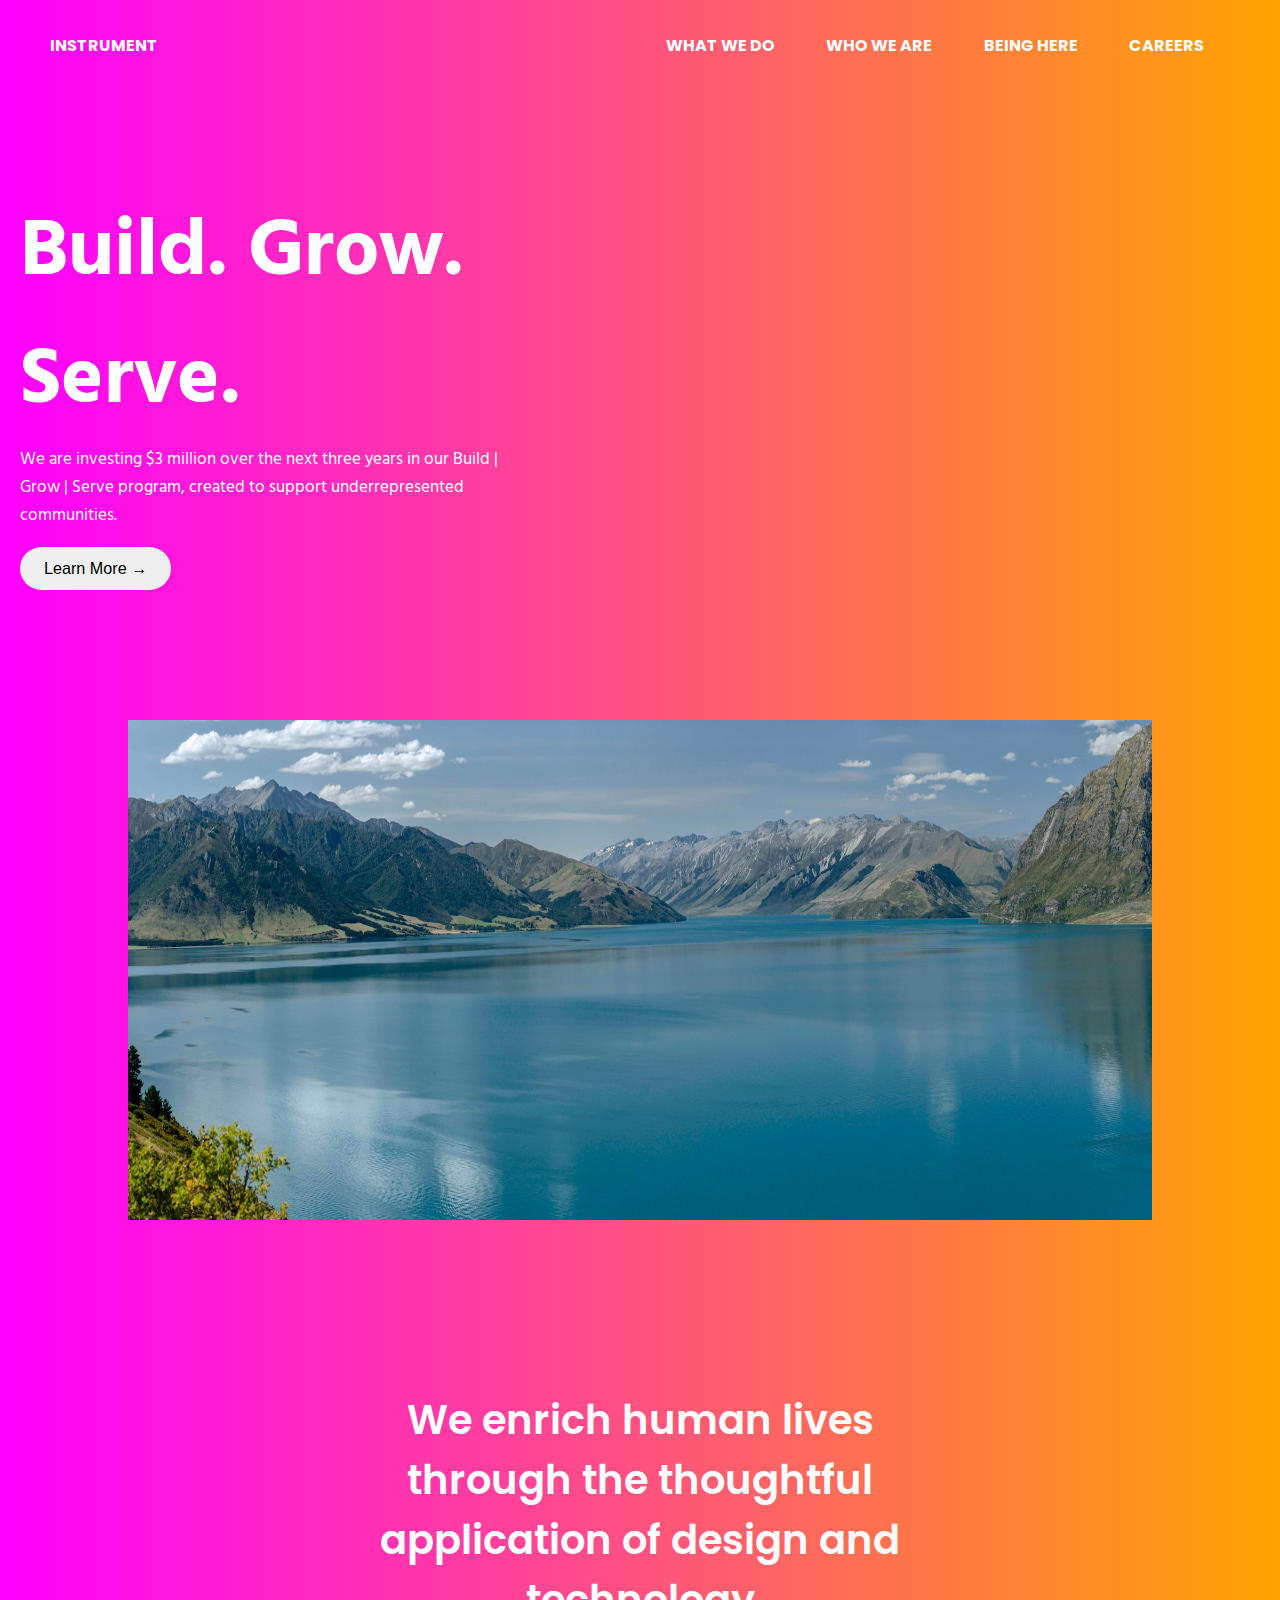
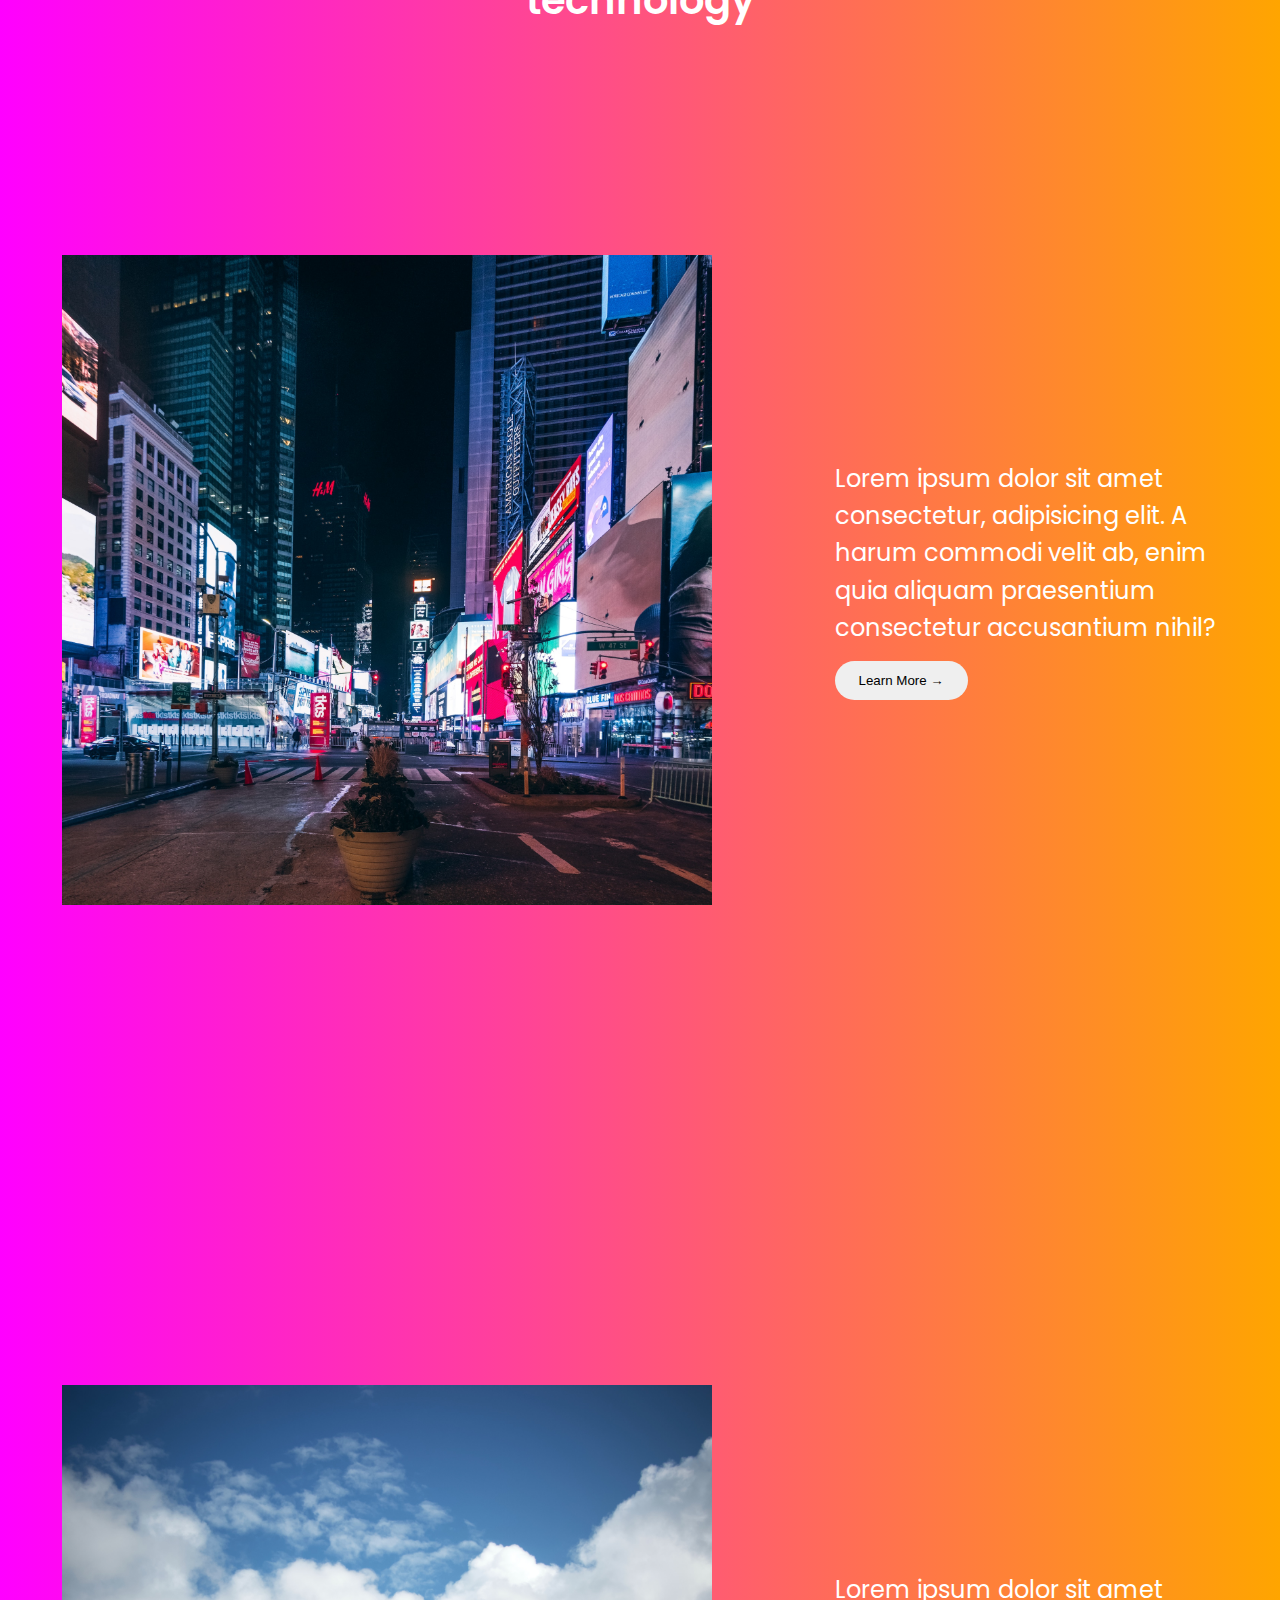
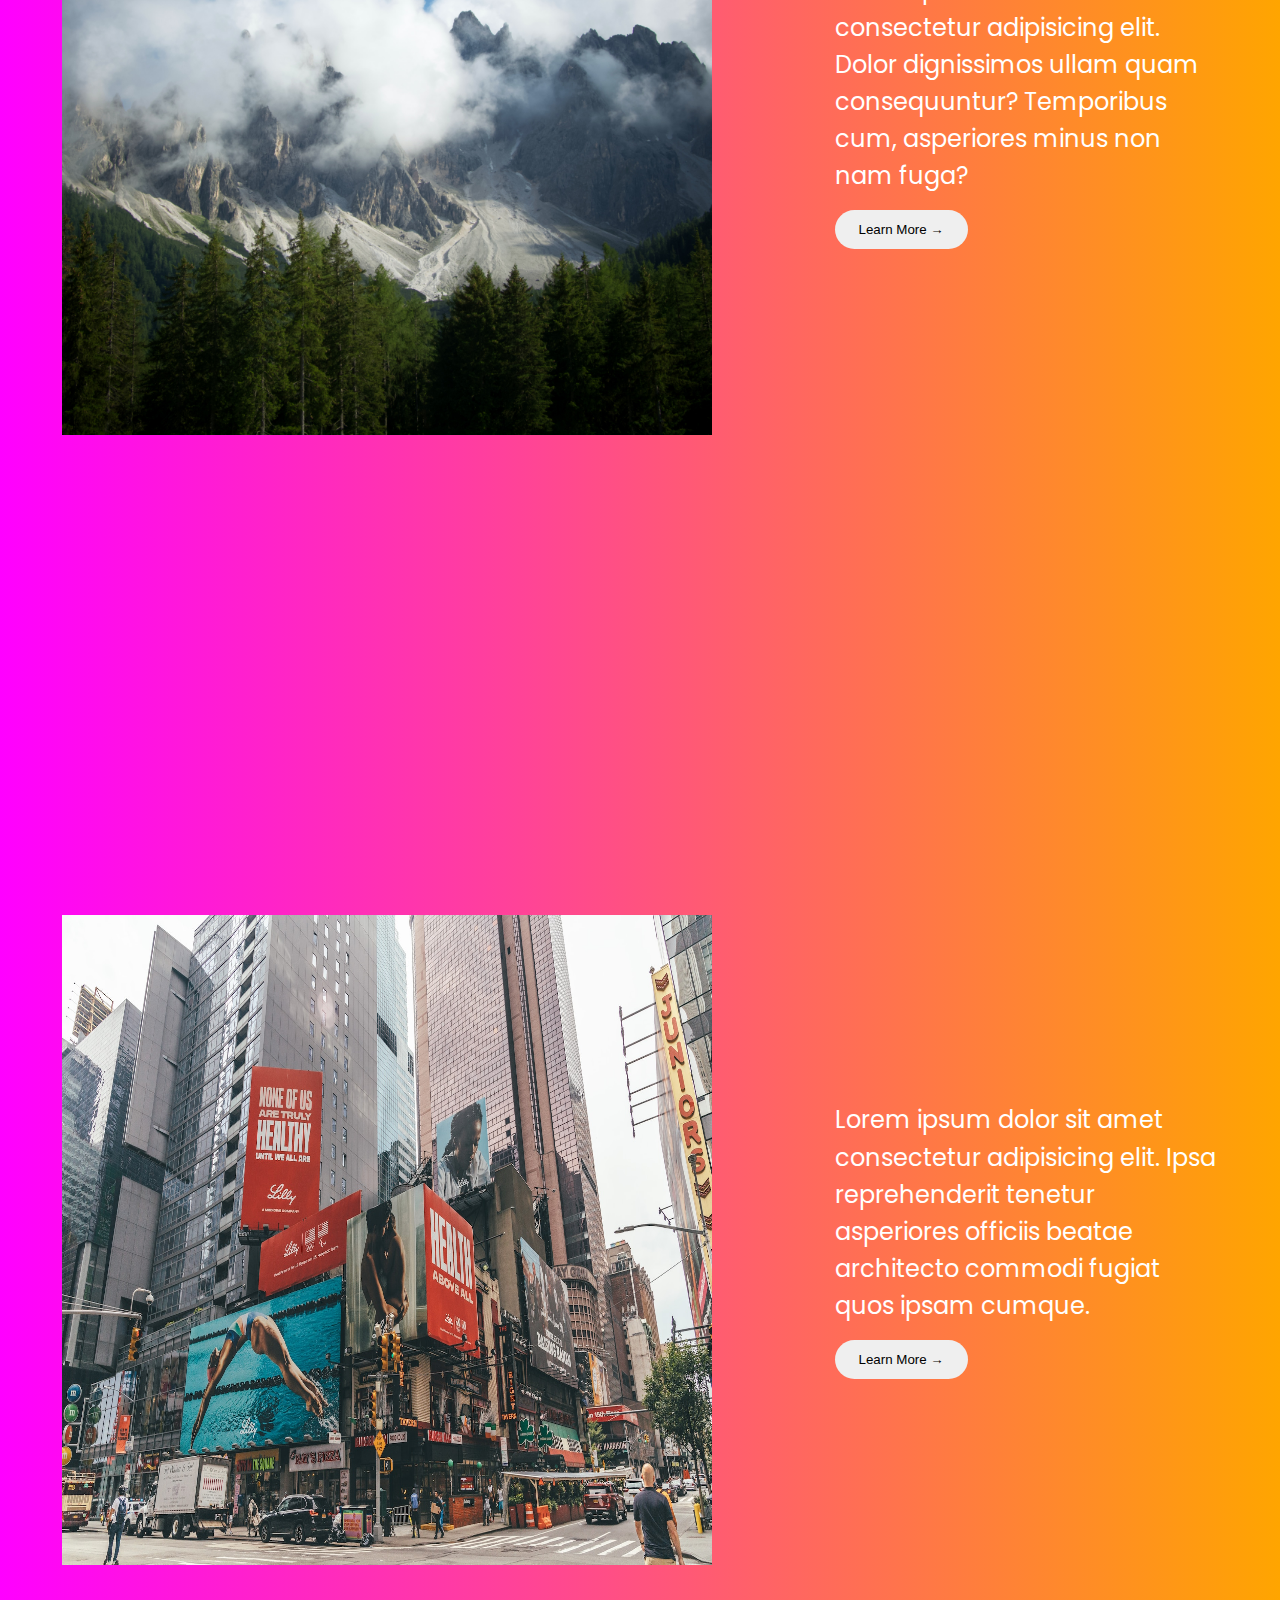
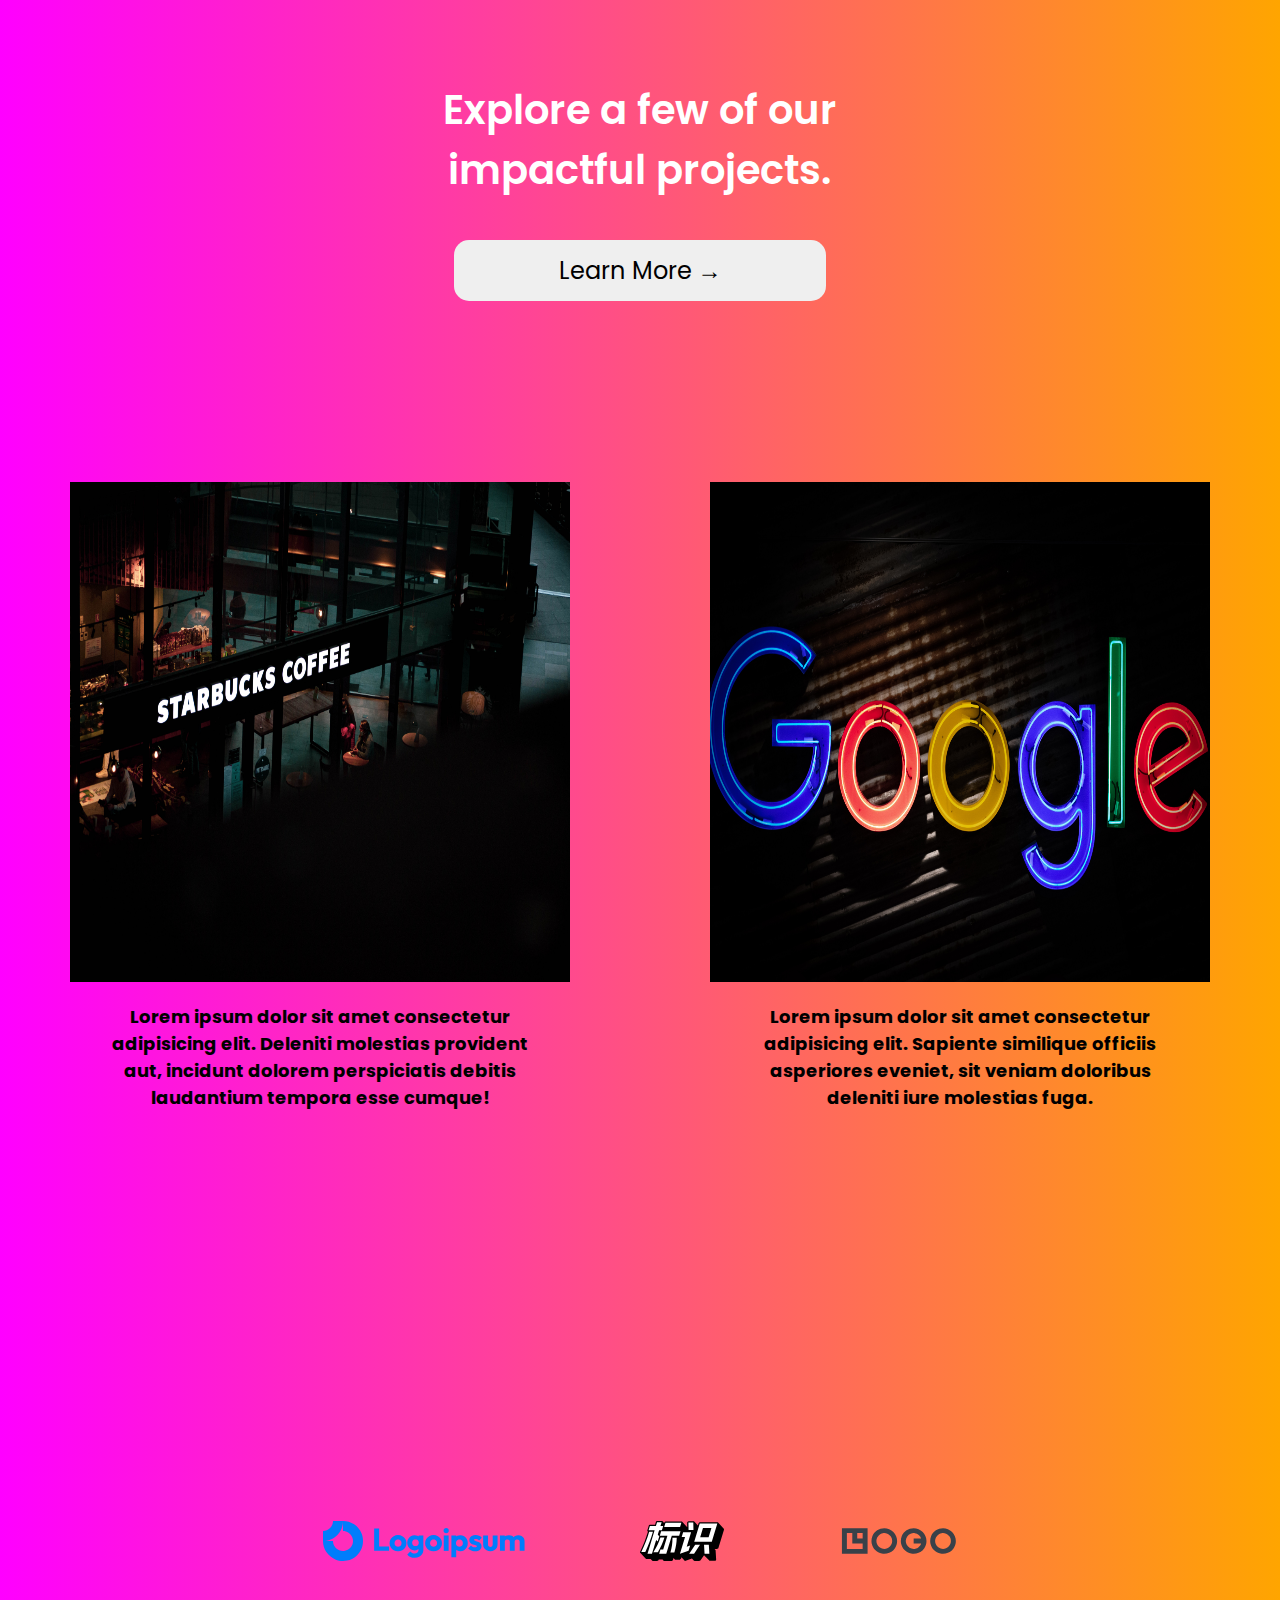
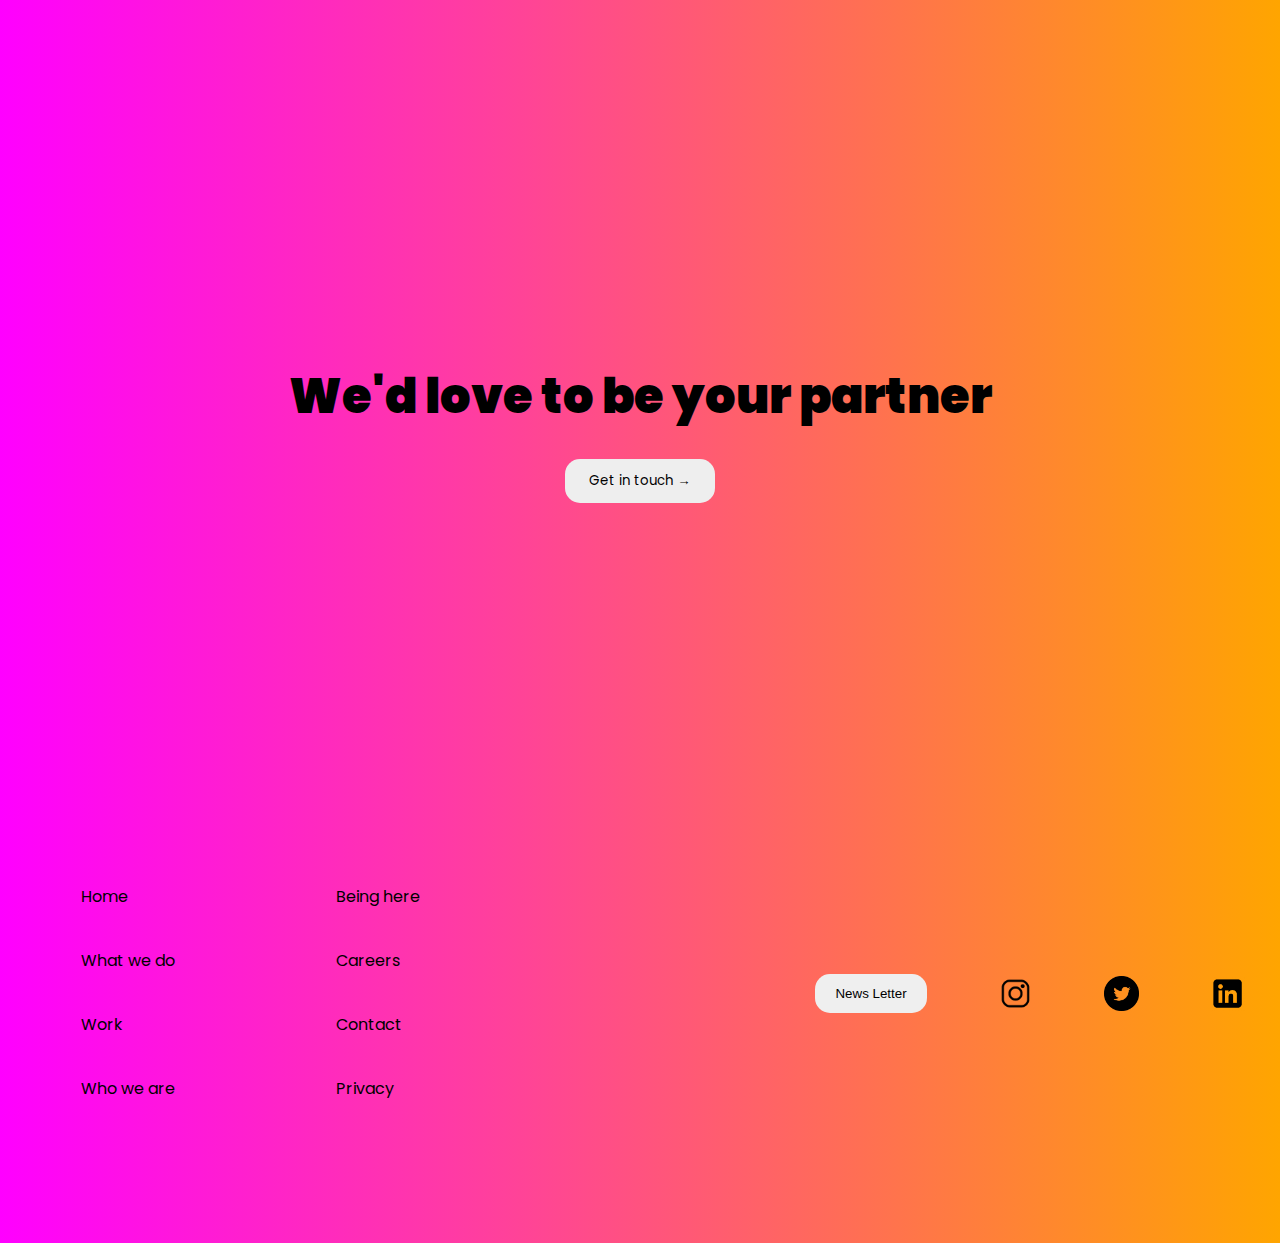
<file: index.html>
<!DOCTYPE html>
<html lang="en">
<head>
    <meta charset="UTF-8">
    <meta name="viewport" content="width=device-width, initial-scale=1.0">
    <title>Document</title>
    <link rel="stylesheet" href="style.css">
    <link href="https://fonts.googleapis.com/css2?family=Poppins&display=swap" rel="stylesheet">
    <link href="https://fonts.googleapis.com/css2?family=Hind&display=swap" rel="stylesheet">

</head>
<body>
    <nav>
       <div class="nav-left">
        <p>INSTRUMENT</p>
       </div>
       <div class="nav-right">
        <p>WHAT WE DO</p>
        <p>WHO WE ARE</p>
        <p>BEING HERE</p>
        <p>CAREERS</p>
       </div>
    </nav>
    <div class="nav-below">
        <p>Build. Grow. Serve.</p>
        <p>We are investing $3 million over the next three years in our Build | Grow | Serve program, created to support underrepresented communities.</p>
        <button>Learn More   → </button>
    </div>
    <div class="nav-below-img-div">
        <img src="Instrument Pics/firstpic.jpg" class="nav-below-img">
    </div>
    <p class="img-text">We enrich human lives through the thoughtful application of design and technology</p>

    <div class="grid-container">

        <div class="grid-elements">
            <img src="Instrument Pics/gridimg1.jpg" alt="">
            <div class="para-button">
                <p>Lorem ipsum dolor sit amet consectetur, adipisicing elit. A harum commodi velit ab, enim quia aliquam praesentium consectetur accusantium nihil?</p>
                <button>Learn More   → </button>
            </div>
        </div>

        <div class="grid-elements">
            <img src="Instrument Pics/gridimg2.jpg" alt="">
            <div class="para-button">
                 <p>Lorem ipsum dolor sit amet consectetur adipisicing elit. Dolor dignissimos ullam quam consequuntur? Temporibus cum, asperiores minus non nam fuga?</p>
                 <button>Learn More   → </button>
            </div>
        </div>

        <div class="grid-elements">
            <img src="Instrument Pics/gridimg3.jpg" alt="">
            <div class="para-button">
                <p>Lorem ipsum dolor sit amet consectetur adipisicing elit. Ipsa reprehenderit tenetur asperiores officiis beatae architecto commodi fugiat quos ipsam cumque.</p>
                <button>Learn More   → </button>
            </div>
        </div>

    </div>
    <div class="grid-below">
        <p class="img-text">Explore a few of our impactful projects.</p>
        <button class="para-button" >Learn More   → </button>
    </div>
    <div class="grid-container-two">
        <div  class="grid-container-two-element">
            <img src="Instrument Pics/grid2img1.jpg" alt="">
            <p>Lorem ipsum dolor sit amet consectetur adipisicing elit. Deleniti molestias provident aut, incidunt dolorem perspiciatis debitis laudantium tempora esse cumque!</p>
        </div>
        <div class="grid-container-two-element">
            <img src="Instrument Pics/gird2img2.jpg" alt="">
            <p>Lorem ipsum dolor sit amet consectetur adipisicing elit. Sapiente similique officiis asperiores eveniet, sit veniam doloribus deleniti iure molestias fuga.</p>
        </div>
    </div>
    <div class="logo">
        <img src="Instrument Pics/logo1.svg">
        <img src="Instrument Pics/logo2.svg">
        <img src="Instrument Pics/logo3.svg">
    </div>
    <div class="footer-top">
        <p>We'd love to be your partner</p>
        <button>Get in touch   → </button>
    </div>

    <footer>
        <div class="main-div">
            <div>
                <ul>
                    <li>Home</li>
                    <li>What we do</li>
                    <li>Work</li>
                    <li>Who we are</li>
                </ul>
            </div>
            <div>
                <ul>
                    <li>Being here</li>
                    <li>Careers</li>
                    <li>Contact</li>
                    <li>Privacy</li>
                </ul>
            </div>
        </div>
        <div class="footer-right">
            <button>News Letter</button>
            <img src="Instrument Pics/footerlogo1.png">
            <img src="Instrument Pics/footerlogo2.png">
            <img src="Instrument Pics/footerlogo3.png">
        </div>

    </footer>
</body>
</html>
</file>
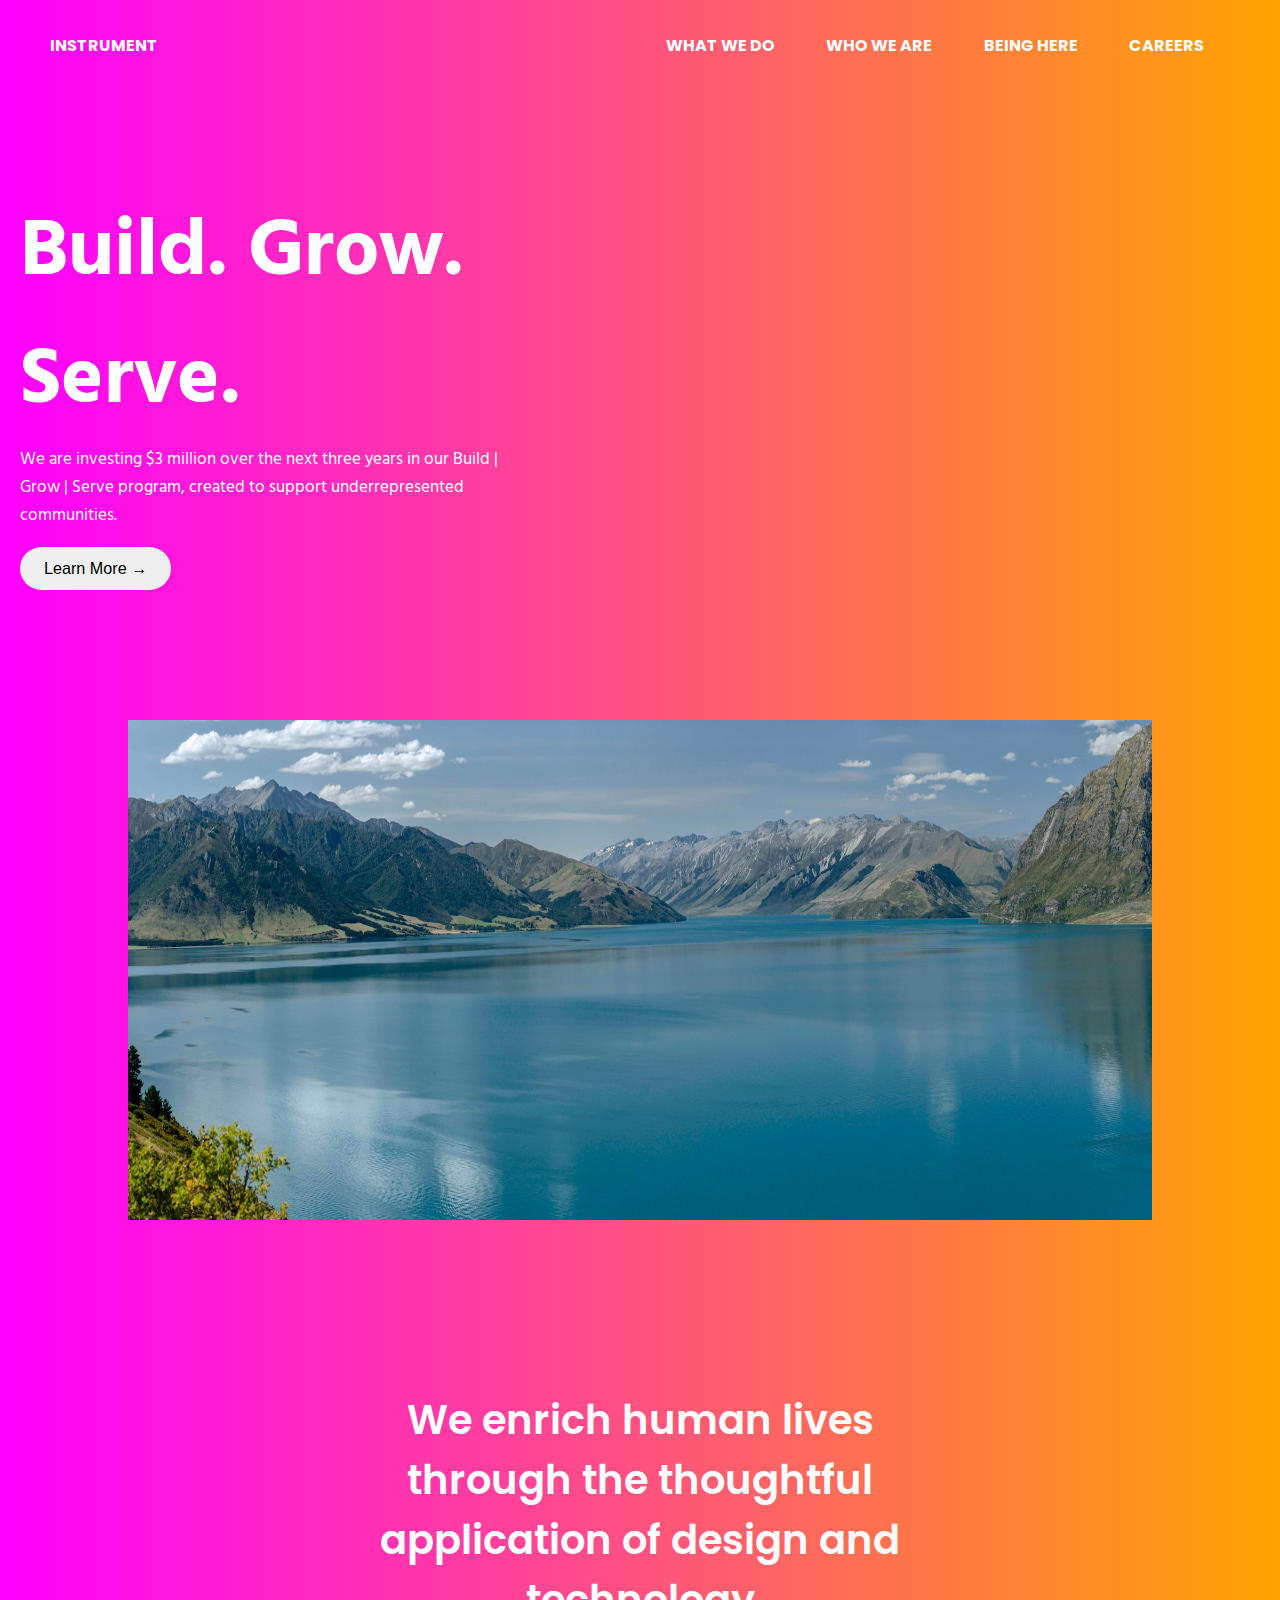
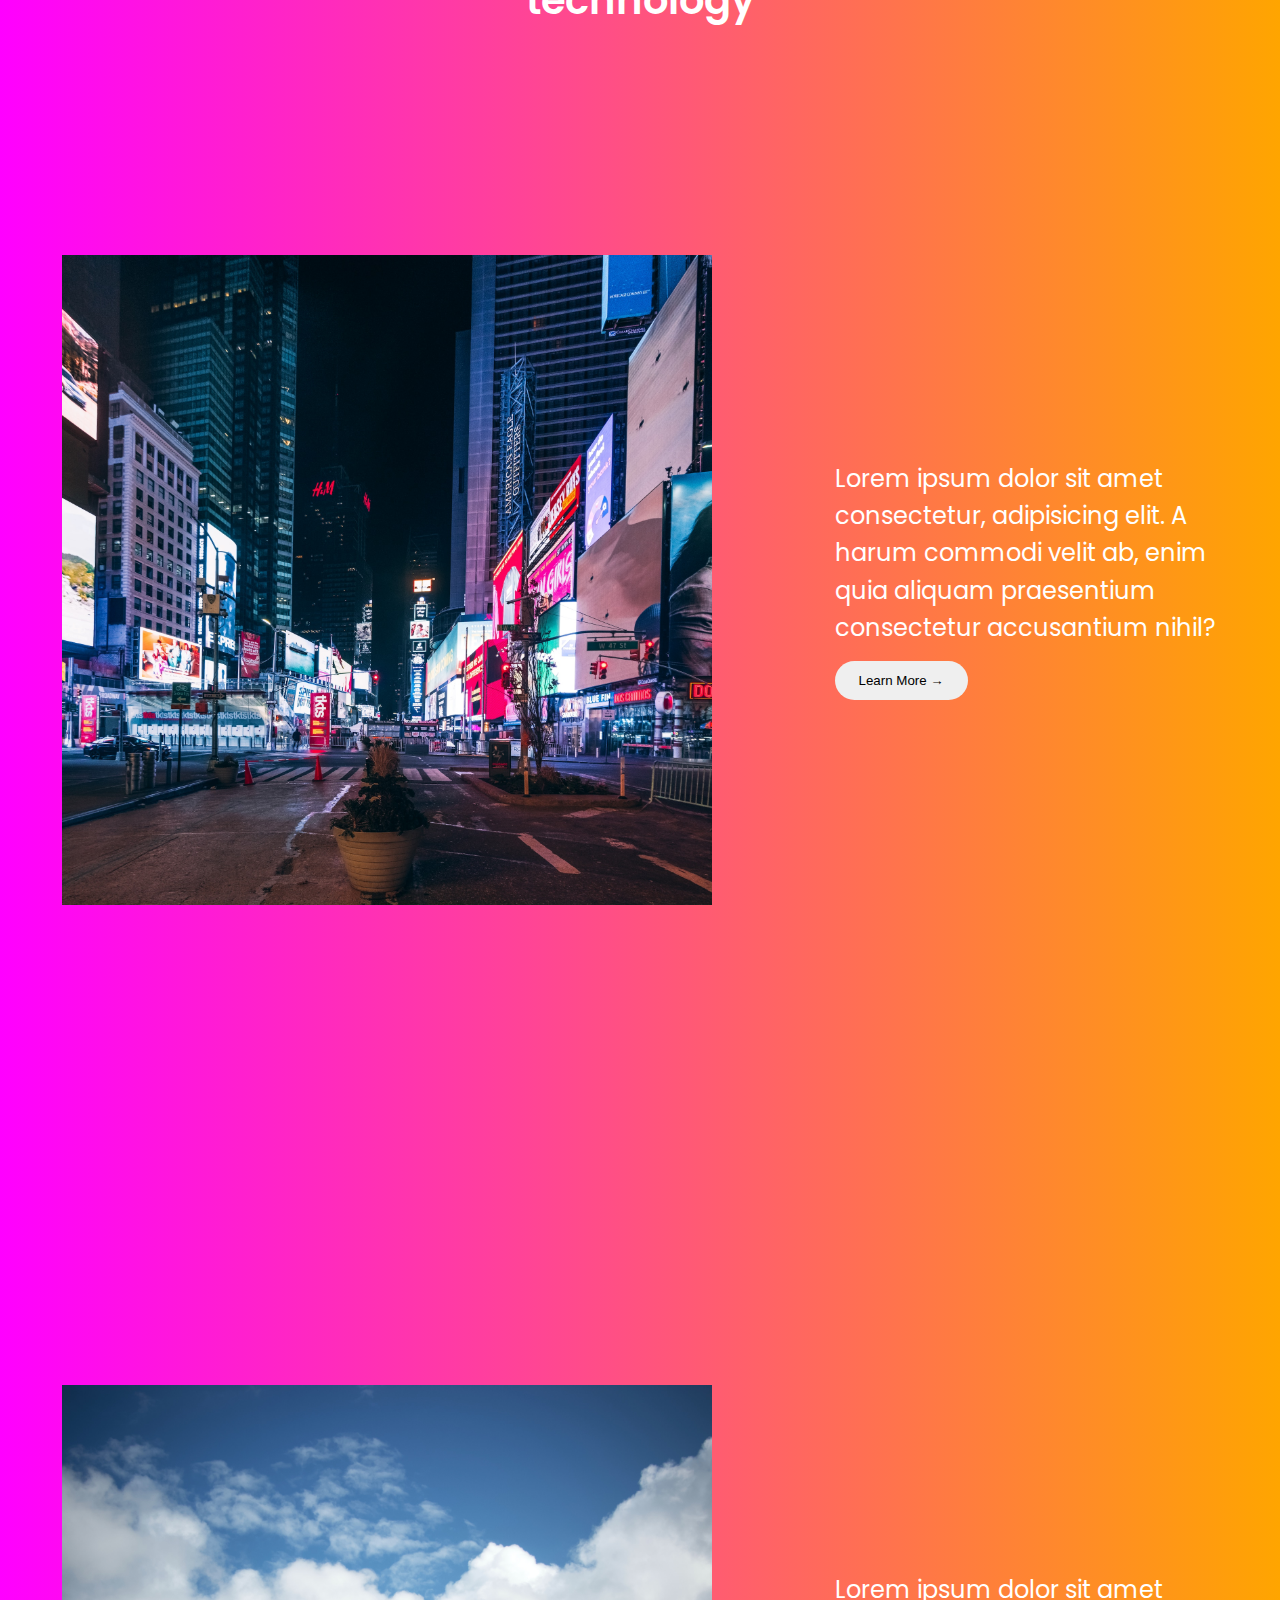
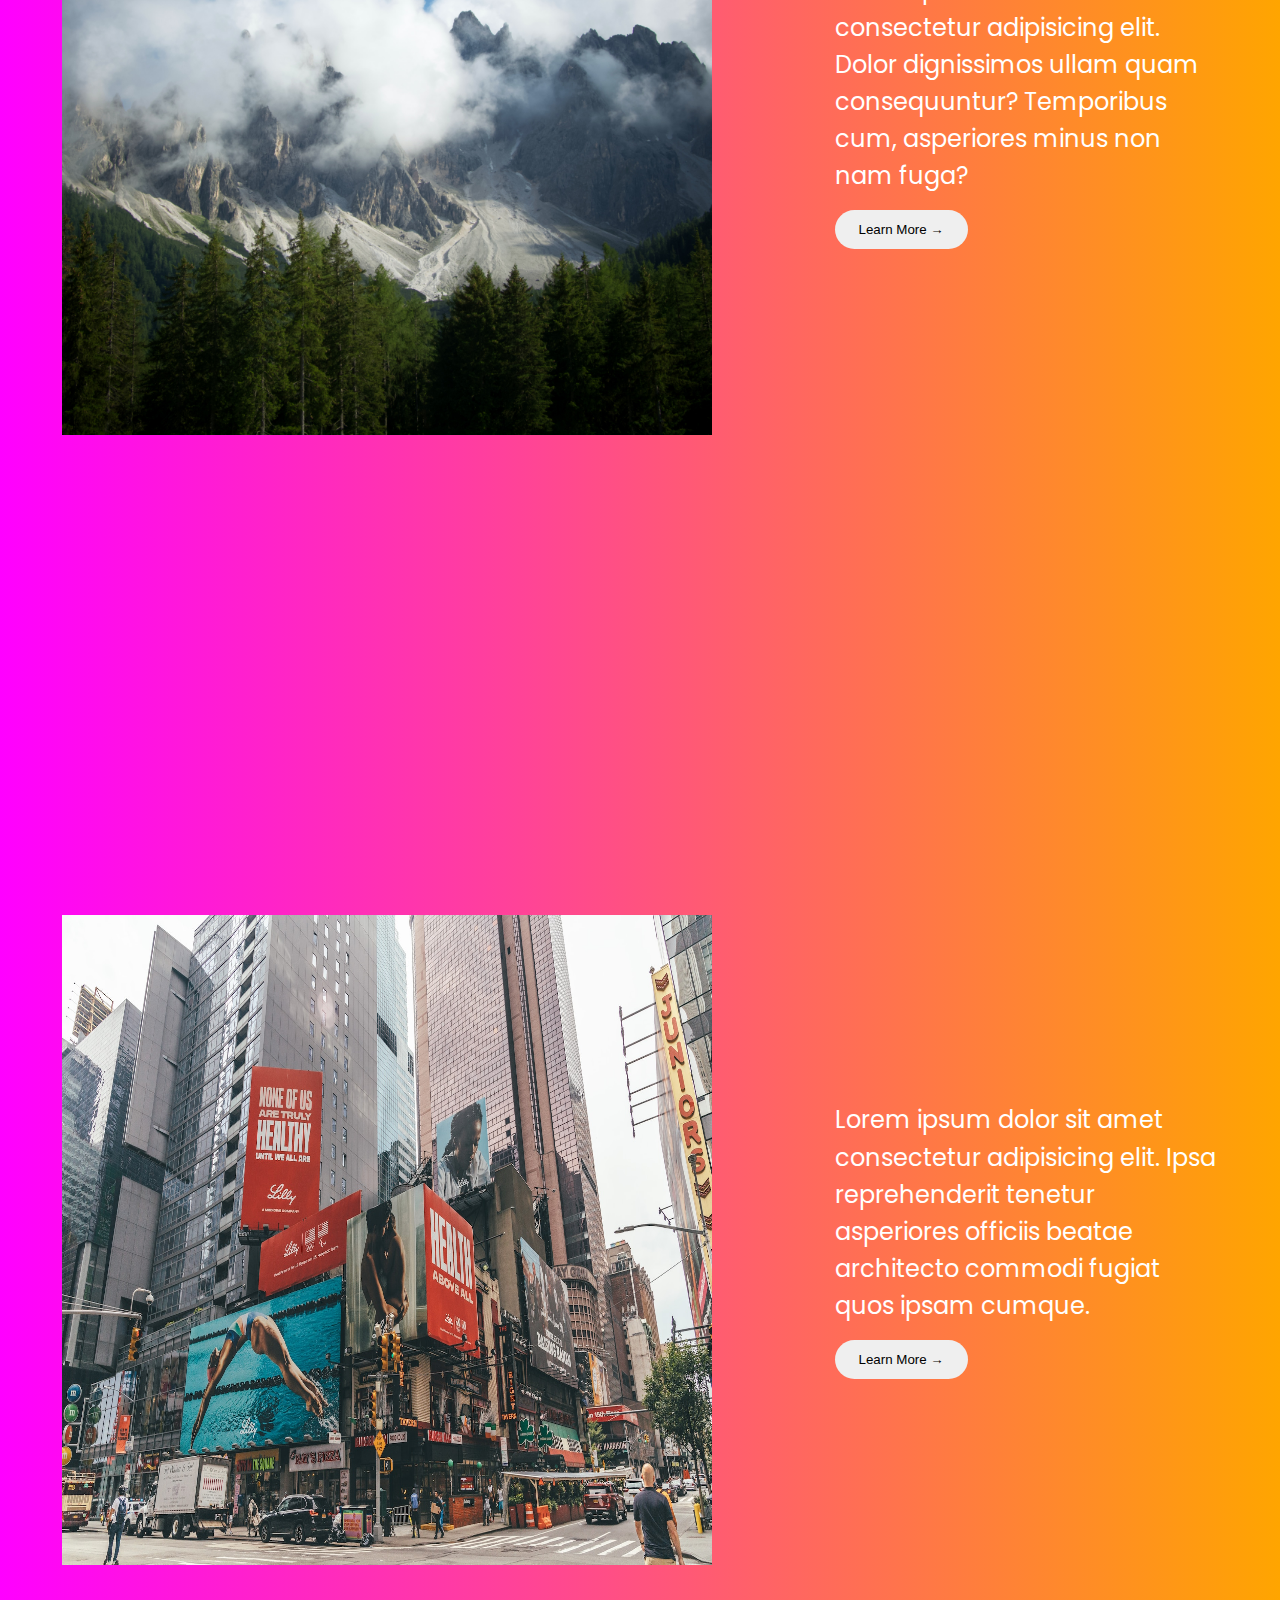
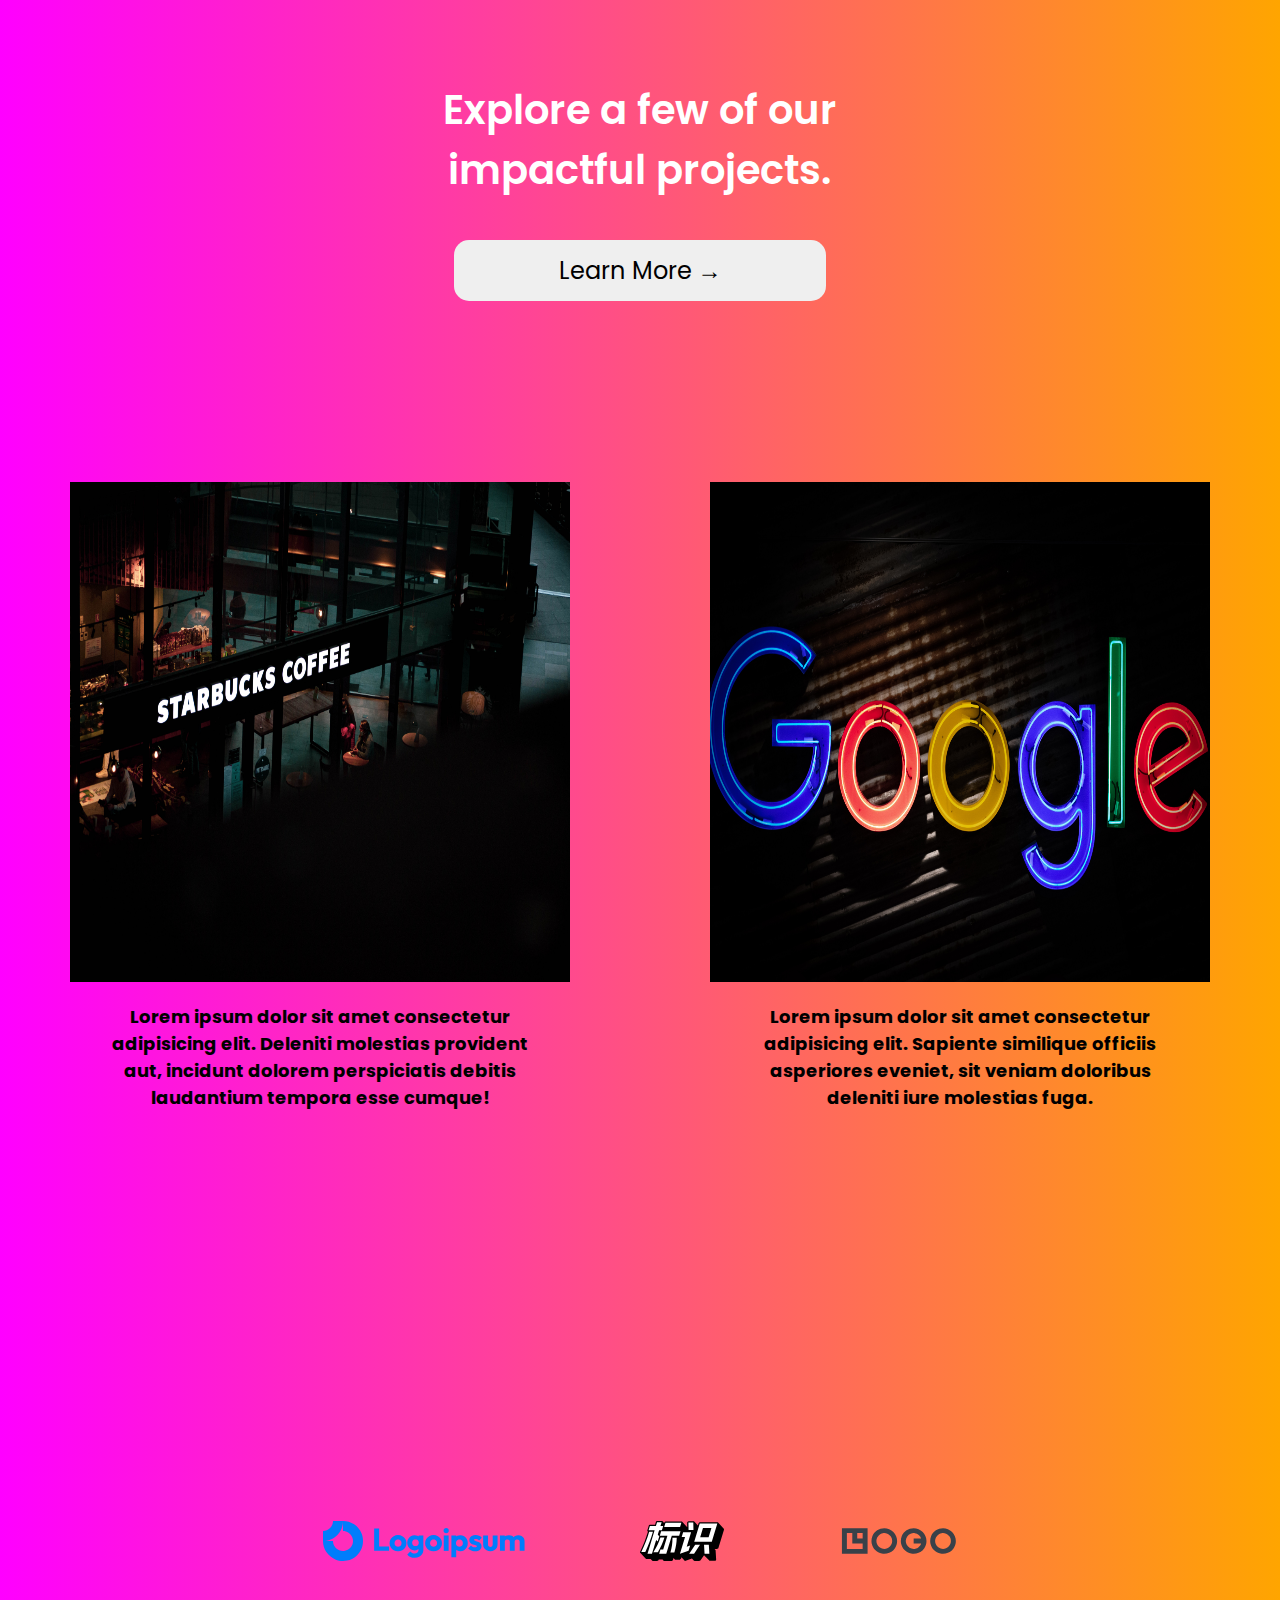
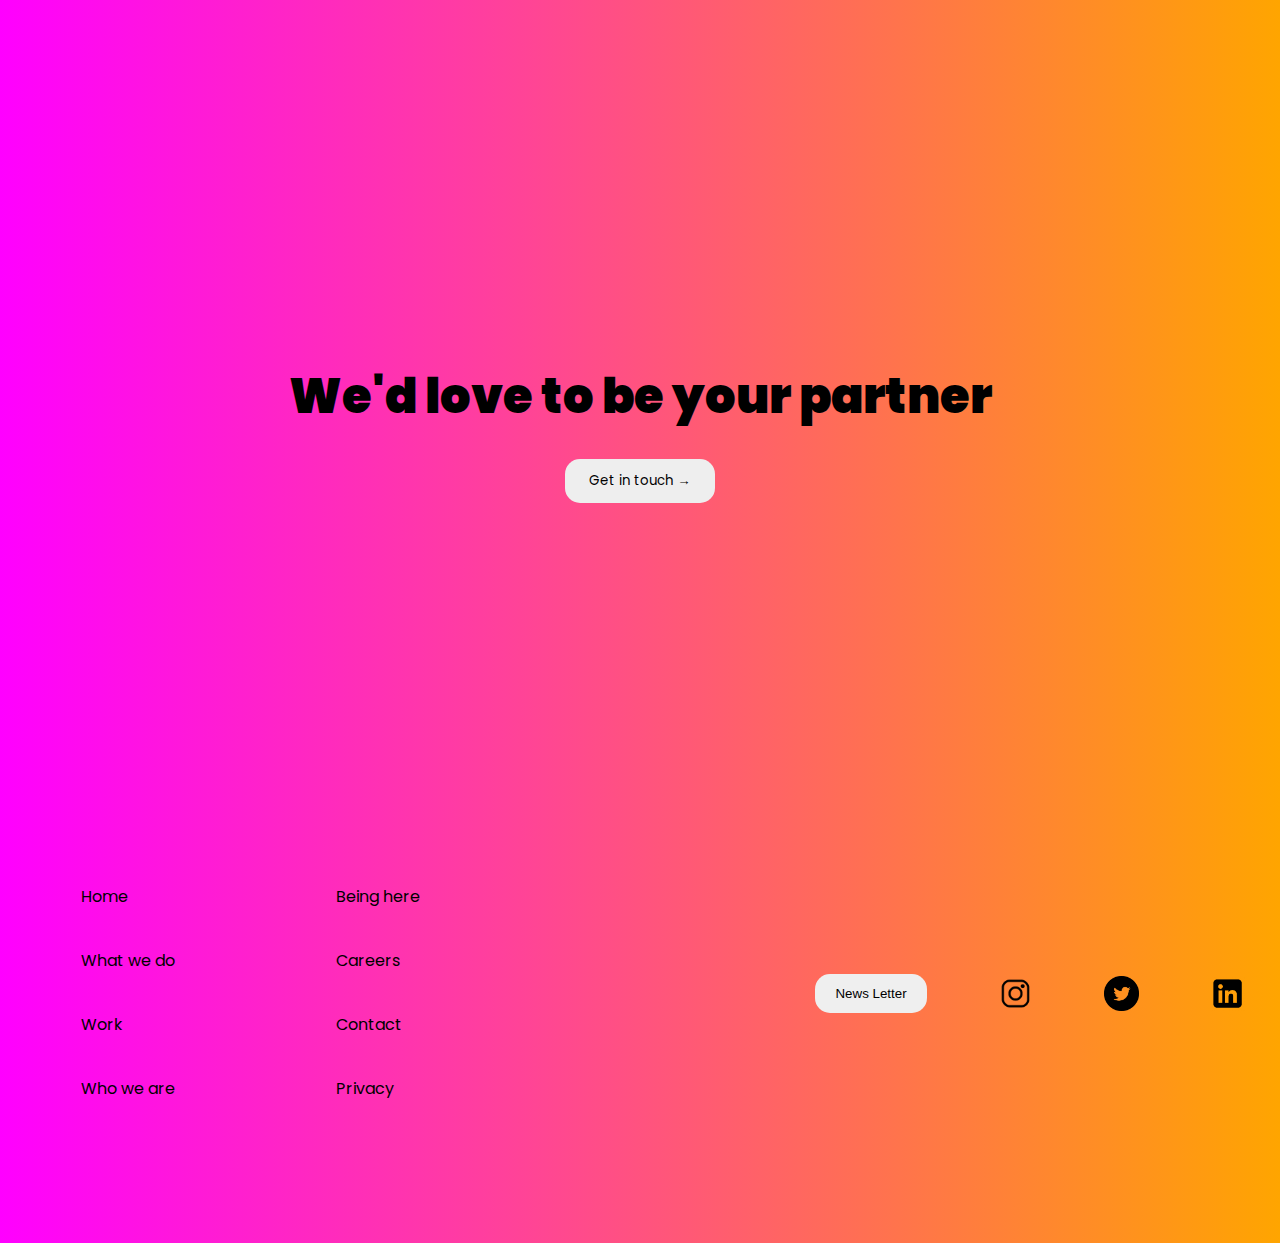
<file: Instrument.html>
<!DOCTYPE html>
<html lang="en">
<head>
    <meta charset="UTF-8">
    <meta name="viewport" content="width=device-width, initial-scale=1.0">
    <title>Document</title>
    <link rel="stylesheet" href="instrument.css">
    <link href="https://fonts.googleapis.com/css2?family=Poppins&display=swap" rel="stylesheet">
    <link href="https://fonts.googleapis.com/css2?family=Hind&display=swap" rel="stylesheet">

</head>
<body>
    <nav>
       <div class="nav-left">
        <p>INSTRUMENT</p>
       </div>
       <div class="nav-right">
        <p>WHAT WE DO</p>
        <p>WHO WE ARE</p>
        <p>BEING HERE</p>
        <p>CAREERS</p>
       </div>
    </nav>
    <div class="nav-below">
        <p>Build. Grow. Serve.</p>
        <p>We are investing $3 million over the next three years in our Build | Grow | Serve program, created to support underrepresented communities.</p>
        <button>Learn More   → </button>
    </div>
    <div class="nav-below-img-div">
        <img src="Instrument Pics/firstpic.jpg" class="nav-below-img">
    </div>
    <p class="img-text">We enrich human lives through the thoughtful application of design and technology</p>

    <div class="grid-container">

        <div class="grid-elements">
            <img src="Instrument Pics/gridimg1.jpg" alt="">
            <div class="para-button">
                <p>Lorem ipsum dolor sit amet consectetur, adipisicing elit. A harum commodi velit ab, enim quia aliquam praesentium consectetur accusantium nihil?</p>
                <button>Learn More   → </button>
            </div>
        </div>

        <div class="grid-elements">
            <img src="Instrument Pics/gridimg2.jpg" alt="">
            <div class="para-button">
                 <p>Lorem ipsum dolor sit amet consectetur adipisicing elit. Dolor dignissimos ullam quam consequuntur? Temporibus cum, asperiores minus non nam fuga?</p>
                 <button>Learn More   → </button>
            </div>
        </div>

        <div class="grid-elements">
            <img src="Instrument Pics/gridimg3.jpg" alt="">
            <div class="para-button">
                <p>Lorem ipsum dolor sit amet consectetur adipisicing elit. Ipsa reprehenderit tenetur asperiores officiis beatae architecto commodi fugiat quos ipsam cumque.</p>
                <button>Learn More   → </button>
            </div>
        </div>

    </div>
    <div class="grid-below">
        <p class="img-text">Explore a few of our impactful projects.</p>
        <button class="para-button" >Learn More   → </button>
    </div>
    <div class="grid-container-two">
        <div  class="grid-container-two-element">
            <img src="Instrument Pics/grid2img1.jpg" alt="">
            <p>Lorem ipsum dolor sit amet consectetur adipisicing elit. Deleniti molestias provident aut, incidunt dolorem perspiciatis debitis laudantium tempora esse cumque!</p>
        </div>
        <div class="grid-container-two-element">
            <img src="Instrument Pics/gird2img2.jpg" alt="">
            <p>Lorem ipsum dolor sit amet consectetur adipisicing elit. Sapiente similique officiis asperiores eveniet, sit veniam doloribus deleniti iure molestias fuga.</p>
        </div>
    </div>
    <div class="logo">
        <img src="Instrument Pics/logo1.svg">
        <img src="Instrument Pics/logo2.svg">
        <img src="Instrument Pics/logo3.svg">
    </div>
    <div class="footer-top">
        <p>We'd love to be your partner</p>
        <button>Get in touch   → </button>
    </div>

    <footer>
        <div class="main-div">
            <div>
                <ul>
                    <li>Home</li>
                    <li>What we do</li>
                    <li>Work</li>
                    <li>Who we are</li>
                </ul>
            </div>
            <div>
                <ul>
                    <li>Being here</li>
                    <li>Careers</li>
                    <li>Contact</li>
                    <li>Privacy</li>
                </ul>
            </div>
        </div>
        <div class="footer-right">
            <button>News Letter</button>
            <img src="Instrument Pics/footerlogo1.png">
            <img src="Instrument Pics/footerlogo2.png">
            <img src="Instrument Pics/footerlogo3.png">
        </div>

    </footer>
</body>
</html>
</file>
<file: style.css>
*{
    margin: 0;
    padding: 0;
    box-sizing: border-box;
}
body{
    background-color: black;
    background-image: linear-gradient(to left,orange,magenta);
    height: 100vh;
}
nav{
    display: flex;
    justify-content: space-between;
    align-items: center;
    color: white;
    height: 90px;
    font-weight: bold;
    padding: 0px 50px 0px 50px;
    font-family: 'Poppins';
}
.nav-right{
    display: flex;
    justify-content: space-around;
    align-items: center;
    width: 50%;
}
.nav-below{
    display: flex;
    flex-direction: column;
    justify-content: space-around;
    align-items: flex-start;
    color: white;
   
    width: 50%;
    height: 400px;
    font-family: 'Hind';
    margin-top: 100px;
    margin-left: 20px;
    
}
.nav-below p:nth-child(1){
    font-size: 5em;
    font-weight: 900;
}
.nav-below p:nth-child(2){
    width: 500px;
    font-size: 1.09em;
    height: 100px;
}
.nav-below button,.grid-below-button{
    border: none;
    padding: 12px 24px;
    border-radius: 25px;
    font-size: 1.01em;
    transition: all;
    transition-duration: 0.9s;
}
.nav-below button:hover{
    cursor: pointer;
    transform: translateX(15px);
}
.nav-below button:active{
    background-color: lightcoral;
}
.nav-below-img{
    height: 500px;
    width: 80%;
    margin: 0px 20px 0px 20px;
}
.nav-below-img-div{
    height: 600px;
    
    display: flex;
    justify-content: center;
    align-items: center;
    margin-top: 80px;
    margin-bottom: 120px;
}
.img-text{
    font-family: 'Poppins';
    font-size: 2.5em;
    font-weight: 600;
    width: 45%;
    margin: auto;
    color: white;
    text-align: center;
}
.grid-container{
    display: grid;
    grid-template-rows: repeat(3,fr);
    gap: 180px;
    color: white;
    height: auto;
    margin-bottom: 20px;
}
.grid-container div img,.grid-container-two div img{
    height: 650px;
    width: 650px;
}
.grid-elements{
    margin-top: 150px;
    display: flex;
    justify-content: space-around;
    align-items: center;
    width: 100%;
    
    height: 800px;
}
.para-button{
    width: 30%;
    line-height: 1.55;
    font-size: 1.5em;
    font-family: 'Poppins';
}
.grid-elements button{
    border: none;
    padding: 12px 24px;
    border-radius: 25px;
    transition: all;
    transition-duration: 0.8s;
    margin-top: 15px;
}
.grid-elements button:hover{
    cursor: pointer;
    transform: translateX(15px);
}
.grid-below{
    padding: 20px;
    text-align: center;
    
}
.grid-below button{
    
    border-radius: 15px;
    margin-top: 40px;
}
.grid-container-two{
    display: grid;
    
    grid-template-columns: 1fr 1fr;
    
    grid-column: 20px;
    margin-top: 150px;
}
.grid-container-two div img{
    height: 500px;
    width: 500px;
}
.grid-container-two-element{
    display: flex;
    justify-content: space-around;
    align-items: center;
    flex-direction: column;
    height: 650px;
}
.grid-container-two-element p{
    font-family: 'Poppins';
    text-align: center;
    font-size: large;
    font-weight: bold;
    width: 70%;
}
.logo{
    margin: auto;
    margin-top: 400px;
    display: flex;
    justify-content: space-around;
    align-items: center;
    max-width: 750px;
}
.footer-top{
    margin-top: 400px;
    text-align: center;
    font-family: 'Poppins';
    font-size: 3em;
    font-weight:900;
}
.footer-top button{
    padding: 12px 24px;
    border: none;
    font-family: 'Poppins';
    background-color: #eee;
    border-radius: 15px;
    margin-bottom: 40px;
}
li{
    list-style: none;
    line-height: 4;
    font-family: 'Poppins';
}
footer{
    margin-top: 200px;
    display: flex;
    justify-content: space-between;
    align-items: center;
    
    height: 500px;
}
.main-div{
    display: flex;
    justify-content: space-around;
    align-items: center;
   
    width: 500px;
}
.footer-right{
    display: flex;
    justify-content: space-around;
    align-items: center;
    
    width: 500px;
}
.footer-right img{
    height: 35px;
    width: 35px;
}
.footer-right button{
    padding: 12px 20px;
    border: none;
    border-radius: 15px;
}
.grid-below button{
    border: none;
    padding: 12px 24px;
}
.nav-right-mobile{
    display: none;
}
@media  (max-width:1000px) {
    .grid-container div img,.grid-container-two div img,.nav-below-img{
        max-height: 400px;
        max-width: 400px;
    }
    .grid-container div{
        font-size: 1em;
    }
    .grid-container-two{
        display: grid;
        grid-template-rows: 1fr 1fr;
        grid-template-columns: 1fr;
        gap: 20px;
    }
    
    .nav-right-mobile{
        display: block;
        background-color: red;
        color: white;
        font-family: 'Poppins';
        font-size: large;
        border: none;
        
    }
    .nav-right-mobile option{
        height: 50px;
    }
    .nav-right{
        display: none;
    }
    .nav-below{
            max-width: fit-content;
            max-height: fit-content;
    }
    .grid-container,.grid-elements{
        display: flex;
        flex-direction: column;
        justify-content: space-around;
        align-items: center;
    }
    .para-button{
        font-size: 1em;
    }
    .logo{
        display: flex;
        justify-content: space-between;
        align-content: center;
        flex-direction: column;
        height: 400px;
    }
    .footer-right{
        display: flex;
        justify-content: space-between;
        flex-direction: column;
        align-items: center;
        height: 200px;
    }
}
</file>
<file: instrument.css>
*{
    margin: 0;
    padding: 0;
    box-sizing: border-box;
}
body{
    background-color: black;
    background-image: linear-gradient(to left,orange,magenta);
    height: 100vh;
}
nav{
    display: flex;
    justify-content: space-between;
    align-items: center;
    color: white;
    height: 90px;
    font-weight: bold;
    padding: 0px 50px 0px 50px;
    font-family: 'Poppins';
}
.nav-right{
    display: flex;
    justify-content: space-around;
    align-items: center;
    width: 50%;
}
.nav-below{
    display: flex;
    flex-direction: column;
    justify-content: space-around;
    align-items: flex-start;
    color: white;
   
    width: 50%;
    height: 400px;
    font-family: 'Hind';
    margin-top: 100px;
    margin-left: 20px;
    
}
.nav-below p:nth-child(1){
    font-size: 5em;
    font-weight: 900;
}
.nav-below p:nth-child(2){
    width: 500px;
    font-size: 1.09em;
    height: 100px;
}
.nav-below button,.grid-below-button{
    border: none;
    padding: 12px 24px;
    border-radius: 25px;
    font-size: 1.01em;
    transition: all;
    transition-duration: 0.9s;
}
.nav-below button:hover{
    cursor: pointer;
    transform: translateX(15px);
}
.nav-below button:active{
    background-color: lightcoral;
}
.nav-below-img{
    height: 500px;
    width: 80%;
    margin: 0px 20px 0px 20px;
}
.nav-below-img-div{
    height: 600px;
    
    display: flex;
    justify-content: center;
    align-items: center;
    margin-top: 80px;
    margin-bottom: 120px;
}
.img-text{
    font-family: 'Poppins';
    font-size: 2.5em;
    font-weight: 600;
    width: 45%;
    margin: auto;
    color: white;
    text-align: center;
}
.grid-container{
    display: grid;
    grid-template-rows: repeat(3,fr);
    gap: 180px;
    color: white;
    height: auto;
    margin-bottom: 20px;
}
.grid-container div img,.grid-container-two div img{
    height: 650px;
    width: 650px;
}
.grid-elements{
    margin-top: 150px;
    display: flex;
    justify-content: space-around;
    align-items: center;
    width: 100%;
    
    height: 800px;
}
.para-button{
    width: 30%;
    line-height: 1.55;
    font-size: 1.5em;
    font-family: 'Poppins';
}
.grid-elements button{
    border: none;
    padding: 12px 24px;
    border-radius: 25px;
    transition: all;
    transition-duration: 0.8s;
    margin-top: 15px;
}
.grid-elements button:hover{
    cursor: pointer;
    transform: translateX(15px);
}
.grid-below{
    padding: 20px;
    text-align: center;
    
}
.grid-below button{
    
    border-radius: 15px;
    margin-top: 40px;
}
.grid-container-two{
    display: grid;
    
    grid-template-columns: 1fr 1fr;
    
    grid-column: 20px;
    margin-top: 150px;
}
.grid-container-two div img{
    height: 500px;
    width: 500px;
}
.grid-container-two-element{
    display: flex;
    justify-content: space-around;
    align-items: center;
    flex-direction: column;
    height: 650px;
}
.grid-container-two-element p{
    font-family: 'Poppins';
    text-align: center;
    font-size: large;
    font-weight: bold;
    width: 70%;
}
.logo{
    margin: auto;
    margin-top: 400px;
    display: flex;
    justify-content: space-around;
    align-items: center;
    max-width: 750px;
}
.footer-top{
    margin-top: 400px;
    text-align: center;
    font-family: 'Poppins';
    font-size: 3em;
    font-weight:900;
}
.footer-top button{
    padding: 12px 24px;
    border: none;
    font-family: 'Poppins';
    background-color: #eee;
    border-radius: 15px;
    margin-bottom: 40px;
}
li{
    list-style: none;
    line-height: 4;
    font-family: 'Poppins';
}
footer{
    margin-top: 200px;
    display: flex;
    justify-content: space-between;
    align-items: center;
    
    height: 500px;
}
.main-div{
    display: flex;
    justify-content: space-around;
    align-items: center;
   
    width: 500px;
}
.footer-right{
    display: flex;
    justify-content: space-around;
    align-items: center;
    
    width: 500px;
}
.footer-right img{
    height: 35px;
    width: 35px;
}
.footer-right button{
    padding: 12px 20px;
    border: none;
    border-radius: 15px;
}
.grid-below button{
    border: none;
    padding: 12px 24px;
}
.nav-right-mobile{
    display: none;
}
@media  (max-width:1000px) {
    .grid-container div img,.grid-container-two div img,.nav-below-img{
        max-height: 400px;
        max-width: 400px;
    }
    .grid-container div{
        font-size: 1em;
    }
    .grid-container-two{
        display: grid;
        grid-template-rows: 1fr 1fr;
        grid-template-columns: 1fr;
        gap: 20px;
    }
    
    .nav-right-mobile{
        display: block;
        background-color: red;
        color: white;
        font-family: 'Poppins';
        font-size: large;
        border: none;
        
    }
    .nav-right-mobile option{
        height: 50px;
    }
    .nav-right{
        display: none;
    }
    .nav-below{
            max-width: fit-content;
            max-height: fit-content;
    }
    .grid-container,.grid-elements{
        display: flex;
        flex-direction: column;
        justify-content: space-around;
        align-items: center;
    }
    .para-button{
        font-size: 1em;
    }
    .logo{
        display: flex;
        justify-content: space-between;
        align-content: center;
        flex-direction: column;
        height: 400px;
    }
    .footer-right{
        display: flex;
        justify-content: space-between;
        flex-direction: column;
        align-items: center;
        height: 200px;
    }
}
</file>
